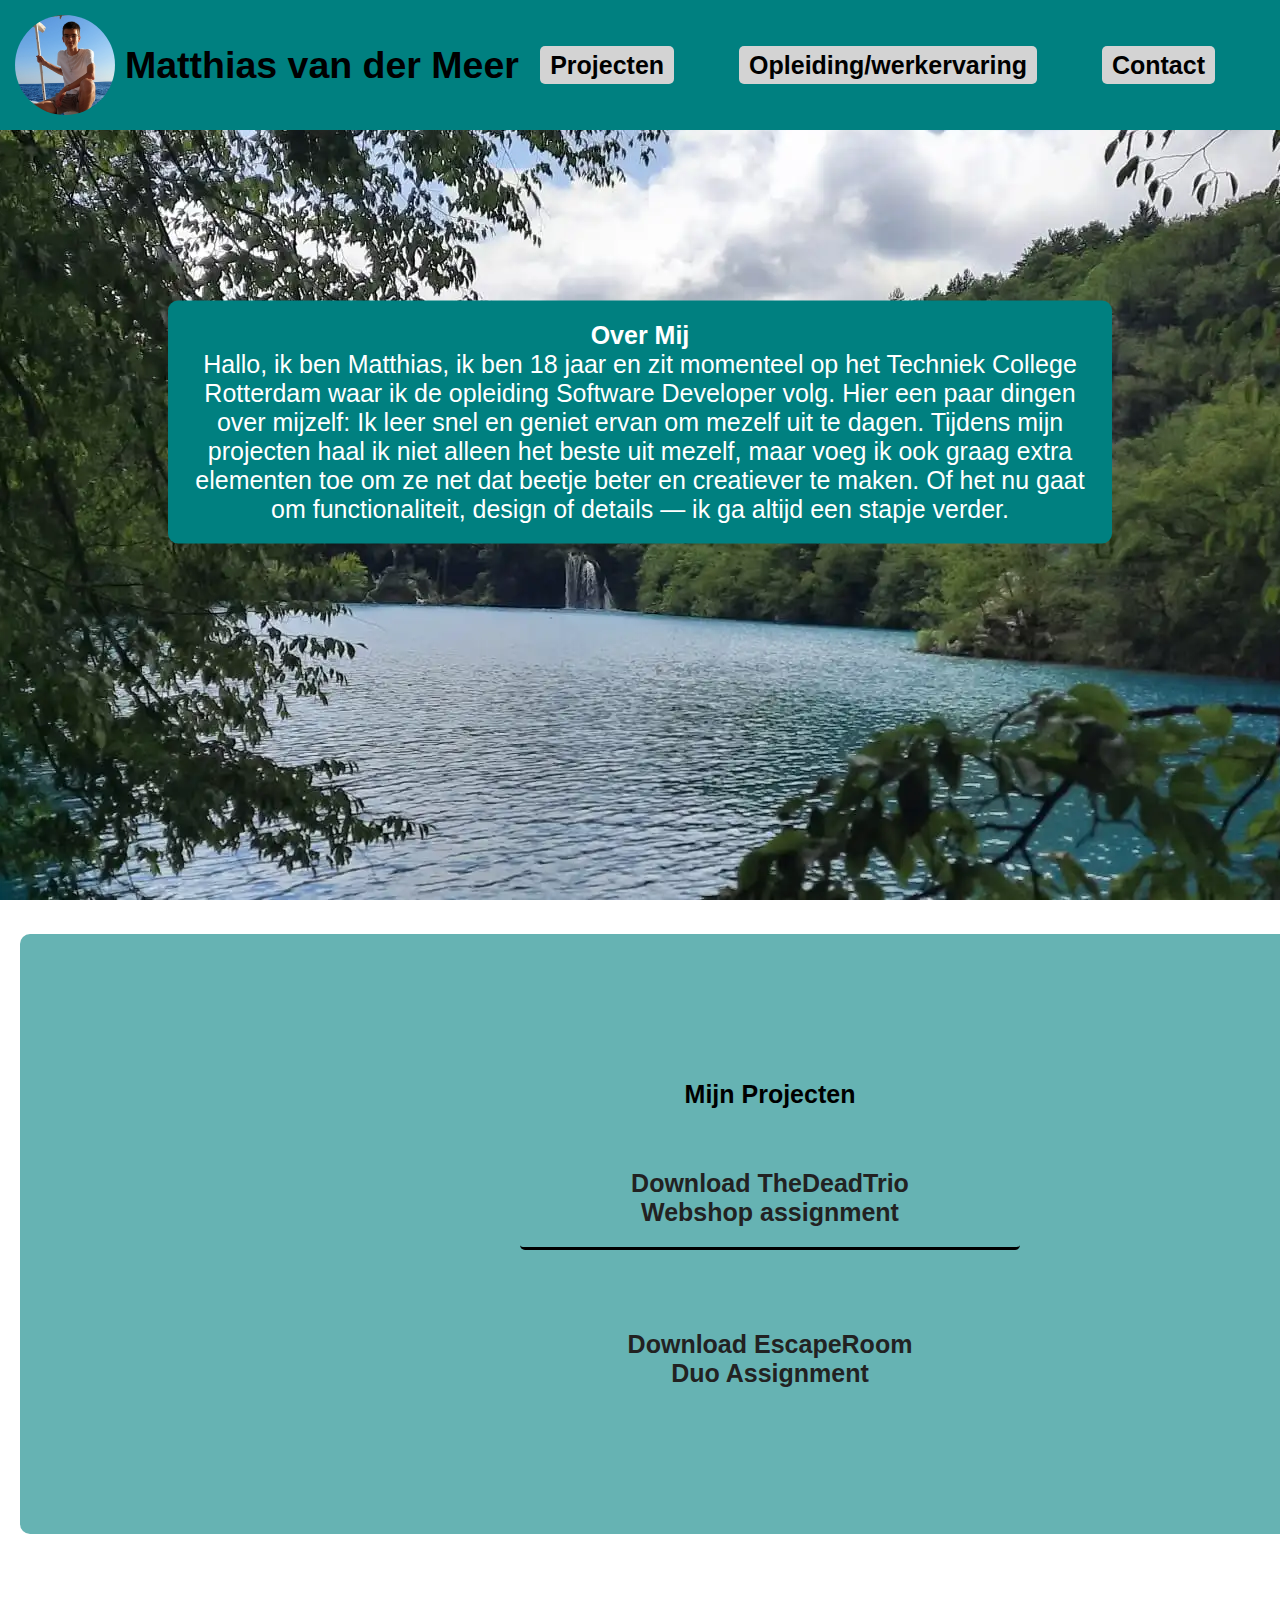
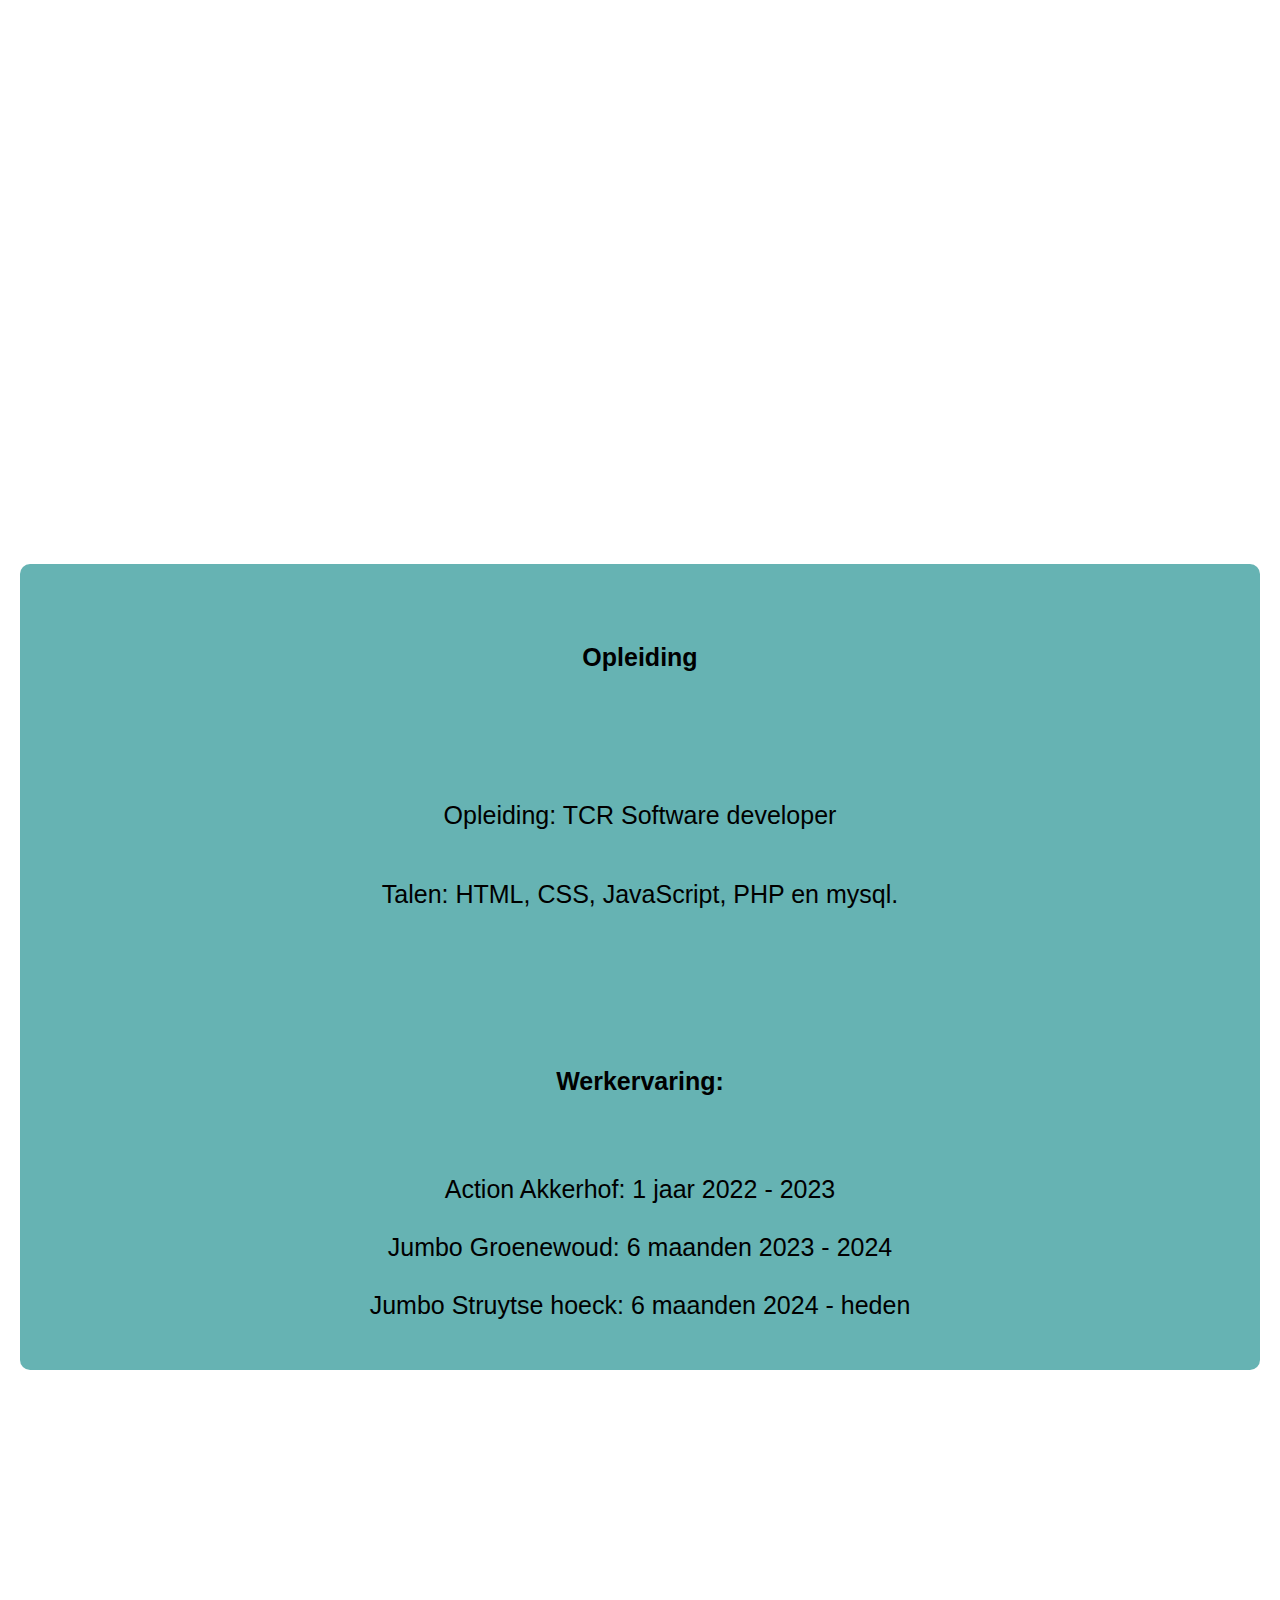
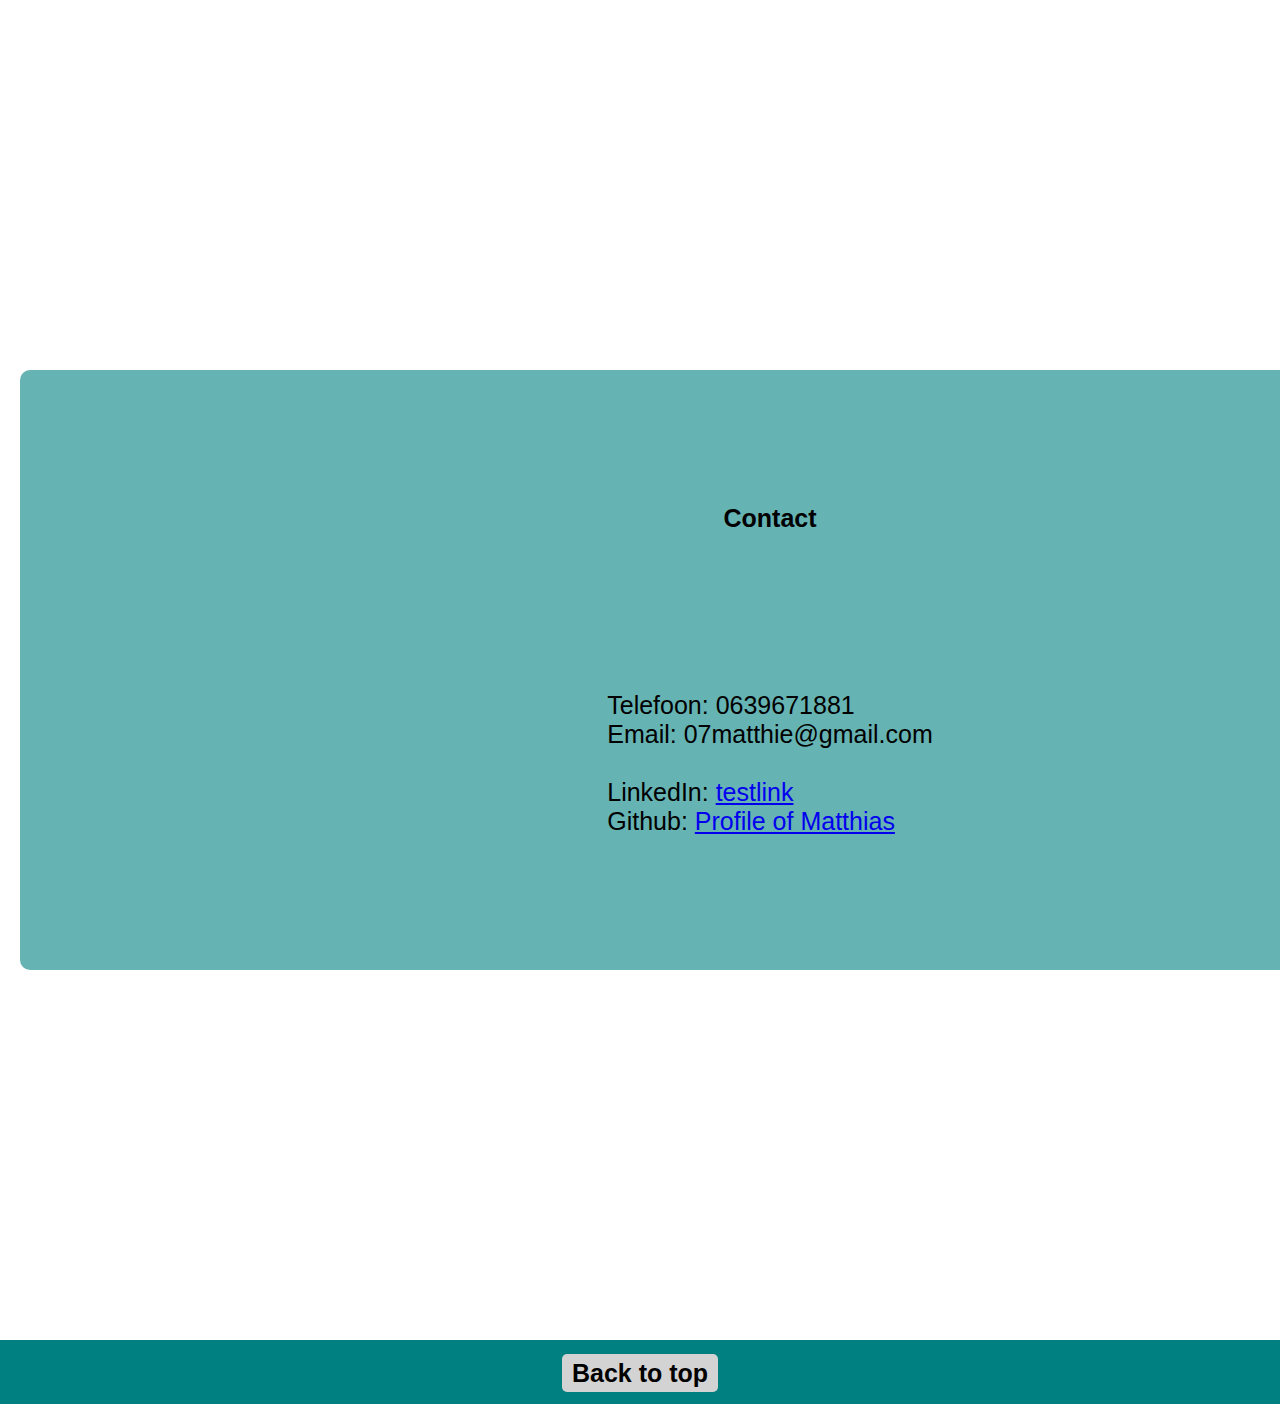
<file: index.html>
<!DOCTYPE html>
<html lang="en">
<head>
  <meta charset="UTF-8" />
    <meta name="viewport" content="width=device-width, initial-scale=1">
    <meta name="description" content="Portfolio Website van Matthias van der Meer. Wil je wat over mij weten? dan bent u op het goede Webadress :)." />

  <title>Mijn PortfolioWebsite</title>
  <link rel="canonical" href="https://st1738846635.splsites.nl" />
  <link rel="stylesheet" href="Scss/style.css" />
</head>

<body>
  <nav id="nav">
    <section class="profile-container">
      <img src="img/IMG-20240801-WA0255.webp" alt="Profiel" />
      <h1>Matthias van der Meer</h1>
    </section>

    <!-- Mobiele dropdown-toggle knop -->
    <section class="dropdown-toggle" onclick="toggleDropdown()">Menu</section>

    <!-- Menu lijst -->
    <ul id="nav-list">
      <li><a href="#projects">Projecten</a></li>
      <li><a href="#extra">Opleiding/werkervaring</a></li>
      <li><a href="#contact">Contact</a></li>
    </ul>
  </nav>

  <header id="header">
    <section class="over-mij" id="overmij">
      <h2>Over Mij</h2>
      <p>Hallo, ik ben Matthias, ik ben 18 jaar en zit momenteel op het Techniek College Rotterdam waar ik de opleiding Software Developer volg. Hier een paar dingen over mijzelf:
        Ik leer snel en geniet ervan om mezelf uit te dagen. Tijdens mijn projecten haal ik niet alleen het beste uit mezelf, maar voeg ik ook graag extra elementen toe om ze net dat beetje beter en creatiever te maken. Of het nu gaat om functionaliteit, design of details — ik ga altijd een stapje verder.</p>
    </section>
  </header>

  <main>
    <section class="projecten">
      
      <section class="projects" id="projects">
        <h2>Mijn Projecten</h2>
        <a class="project-file" href="files/Deadfunmerchwebshop.zip" download>
          Download TheDeadTrio <br />Webshop assignment
        </a>
        <a class="project-file" href="files/project-escape-room-main.zip" download>
          Download EscapeRoom <br />Duo Assignment
        </a>
      </section>
    </section>

    <section class="extra" id="extra">
      <br>
  <h2>Opleiding</h2>
      
      <br>
      <p>Opleiding: TCR Software developer</p>
      <p>Talen: HTML, CSS, JavaScript, PHP en mysql.</p>
      <br><br>
      <h3>Werkervaring:</h3>
       
        <br>
        Action Akkerhof: 1 jaar 2022 - 2023
        <br>
        <br>
        Jumbo Groenewoud:  6 maanden 2023 - 2024
        <br>
        <br>
        Jumbo Struytse hoeck: 6 maanden 2024 - heden
      </p>
</section>

    <section class="contact" id="contact">
      <h2>Contact</h2>
      <br>
      <br>
      <p>
        Telefoon: 0639671881
        <br>
        Email: 07matthie@gmail.com
        <br>
        <br>
        LinkedIn: <a href="https://www.linkedin.com/in/testlink-4b0b2a1b6/" target="_blank">testlink</a>
        <br>
        Github: <a href="https://github.com/MatthiasvdMeer" target="_blank">Profile of Matthias</a>
        <br>
      </p>
    </section>
  </main>

  <footer>
    <a href="#nav">Back to top</a>
  </footer>

<script src="js/Functions.js"></script>
</body>
</html>
</file>
<file: Scss/style.css>
/*
      ==========================================================================
                                  --MAIN CSS--
      ==========================================================================
*/
* {
  margin: 0;
  padding: 0;
  box-sizing: border-box;
  font-size: 25px;
}

html {
  scroll-behavior: smooth;
}

body {
  font-family: Arial, sans-serif;
  background-image: url("../img/IMG-20240801-WA0391.webp");
  background-size: cover;
  background-repeat: no-repeat;
  background-attachment: fixed;
  background-position: center;
}

/*
      ==========================================================================
                                      --NAV--
      ==========================================================================
*/
/*
      ==========================================================================
                                      --NAV--
      ==========================================================================
*/
nav {
  display: flex;
  justify-content: space-between;
  align-items: center;
  background: teal;
  padding: 15px;
  position: relative;
}

nav ul {
  display: flex;
  list-style: none;
  gap: 15px;
  margin: 0;
}

nav ul li a {
  text-decoration: none;
  background: lightgray;
  padding: 5px 10px;
  border-radius: 5px;
  font-weight: bold;
  color: black;
}

nav a {
  margin-right: 50px;
}

/*
      ==========================================================================
                                    --FOOTER--
      ==========================================================================
*/
footer {
  text-align: center;
  background: teal;
  color: white;
  padding: 15px;
  font-size: 1.2em;
  margin-top: 350px;
}

footer a {
  text-decoration: none;
  background: lightgray;
  padding: 5px 10px;
  border-radius: 5px;
  font-weight: bold;
  color: black;
}

nav:hover .dropdown-menu {
  display: flex;
}

nav h1 {
  font-weight: bold;
  font-size: 1.5em;
}

.container {
  display: grid;
  grid-template-rows: auto 1fr auto;
  min-height: 100vh;
}

.profile-container {
  display: flex;
  align-items: center;
  gap: 10px;
}

.profile-container img {
  width: 100px;
  border-radius: 50%;
  height: 100px;
  -o-object-fit: cover;
     object-fit: cover;
  -o-object-position: center;
     object-position: center;
}

/*
      ==========================================================================
                                    --HEADER--
      ==========================================================================
*/
header {
  position: relative;
  text-align: center;
  padding: 50px;
  height: 55vw;
}

.over-mij {
  max-height: 800px;
  max-width: 80%;
  height: auto;
  position: relative;
  top: 40%;
  left: 50%;
  transform: translate(-50%, -50%);
  background: teal;
  color: white;
  padding: 20px;
  border-radius: 10px;
  font-size: 1.5em;
}

/*
      ==========================================================================
                          --MAIN,PROJECTS,contact,EXTRA--
      ==========================================================================
*/
main {
  display: flex;
  flex-direction: column;
  align-items: stretch;
  gap: 550px;
  width: 100%;
  padding: 20px;
}

.contact, .projecten, .extra {
  width: 100%;
  margin: 0 auto;
  text-align: left;
}

.contact {
  display: flex;
  flex-wrap: wrap;
  justify-content: center;
  gap: 50px;
  width: 100%;
  margin-top: 50px;
  scroll-margin-top: 300px;
  border-radius: 10px;
  background-color: rgba(0, 128, 128, 0.6);
}

.projecten {
  font-size: 1.5em;
  text-align: center;
  margin-bottom: 30px;
  margin-top: 30px;
}

.projects {
  display: flex;
  flex-wrap: wrap;
  justify-content: center;
  gap: 50px;
  width: 100%;
  margin-top: 50px;
  scroll-margin-top: 300px;
  border-radius: 10px;
  background-color: rgba(0, 128, 128, 0.6);
}

.projects a {
  background: transparent;
  border: none;
  cursor: pointer;
  padding: 0;
  width: 45%;
  max-width: 500px;
  display: flex;
  flex-direction: column;
  align-items: center;
}

.projects a:not(:last-child) {
  border-bottom: 3px solid black;
  margin-bottom: 20px;
  padding-bottom: 20px;
  width: 100%;
}

.project-file {
  display: block;
  width: 100%;
  padding: 15px;
  background: #f0f0f0;
  border-radius: 5px;
  text-align: center;
  font-weight: bold;
  color: #222;
  margin-top: 10px;
  text-decoration: none;
}

.projects, .contact, .extra {
  width: 1500px;
  height: 600px;
  margin-left: auto;
  margin-right: auto;
  display: flex;
  flex-direction: column;
  align-items: center;
  justify-content: center;
  scroll-margin-top: 200px;
}

.extra {
  display: flex;
  flex-wrap: wrap;
  justify-content: center;
  gap: 50px;
  width: 100%;
  margin-top: 50px;
  scroll-margin-top: 100px;
  border-radius: 10px;
  background-color: rgba(0, 128, 128, 0.6);
  max-width: 1500px;
  height: auto;
  text-align: center;
}

/*
      ==========================================================================
                                    --DROPDOWN--
      ==========================================================================
*/
.dropdown-toggle {
  display: none;
  cursor: pointer;
  background: lightgray;
  padding: 10px;
  border-radius: 5px;
  font-weight: bold;
  color: black;
}

.dropdown-menu {
  display: none;
  flex-direction: column;
  position: absolute;
  right: 15px;
  top: 100%;
  background: teal;
  padding: 10px;
  border-radius: 5px;
  z-index: 10;
}

.dropdown-menu li a {
  text-decoration: none;
  color: white;
  padding: 8px;
  display: block;
}

/*
      ==========================================================================
                                    --MEDIAQUERY--
      ==========================================================================
*/
@media (max-width: 900px) {
  /*
        ==========================================================================
                                      --NAV--
        ==========================================================================
  */
  nav {
    flex-direction: column;
    align-items: flex-start;
    position: relative;
  }
  nav ul {
    display: none;
    flex-direction: row;
    gap: 10px;
    position: absolute;
    right: 0;
    top: 100%;
    background: teal;
    padding: 10px;
    border-radius: 5px;
    z-index: 10;
    width: 100%;
    left: 0;
  }
  nav ul.show {
    display: flex;
  }
  .dropdown-toggle {
    display: flex;
    margin-left: auto;
    position: absolute;
    right: 15px;
    top: 50%;
    transform: translateY(-50%);
    background: lightgray;
    padding: 10px;
    border-radius: 5px;
    font-weight: bold;
    color: black;
    cursor: pointer;
  }
  .profile-container {
    display: flex;
    flex-direction: row;
    align-items: center;
    text-align: right;
    gap: 10px;
  }
  .profile-container img {
    width: 80px;
  }
  /*
        ==========================================================================
                                      --MAIN--
        ==========================================================================
  */
  header {
    height: auto;
    padding: 20px;
  }
  .over-mij {
    max-height: 50%;
    max-width: 90%;
    font-size: 1.2em;
    padding: 15px;
    margin-top: 175px;
    margin-bottom: 150px;
  }
  main {
    display: flex;
    flex-direction: column;
    align-items: center;
    gap: 450px;
  }
  .contact {
    font-size: 1.2em;
    width: 100%;
    scroll-margin-top: 100px;
  }
  .projecten {
    text-align: center;
    background-color: transparent;
    color: rgb(0, 0, 0);
    border-radius: 10px;
    width: 40%;
  }
  .projects {
    flex-direction: column;
    align-items: center;
    gap: 30px;
    width: 100%;
    margin-left: 10px;
    scroll-margin-top: 100px;
    display: flex;
  }
  .projects img {
    width: 90%;
    height: auto;
  }
  .projecten, .contact {
    width: 100%;
    margin: 0 auto;
    text-align: center;
  }
  /*
        ==========================================================================
                                      --FOOTER--
        ==========================================================================
  */
  footer {
    font-size: 1em;
    padding: 10px;
  }
}/*# sourceMappingURL=style.css.map */
</file>
